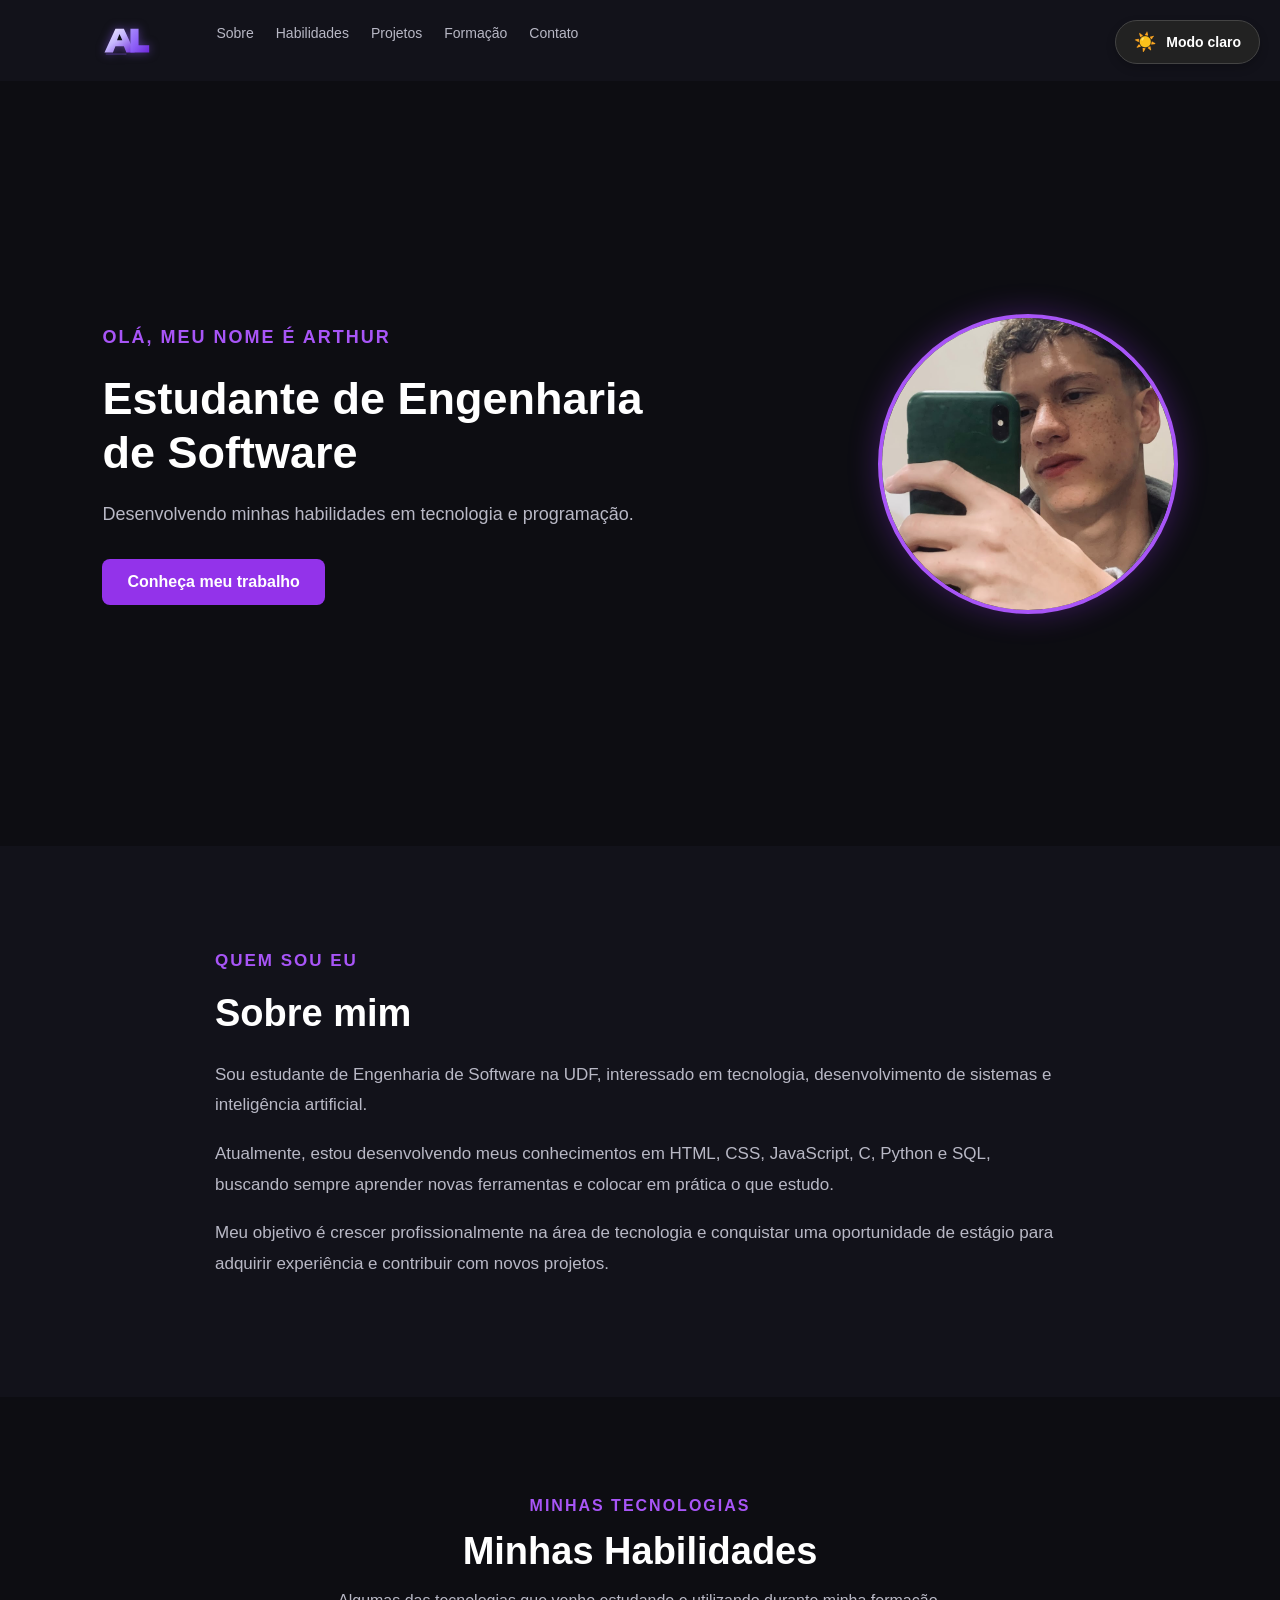
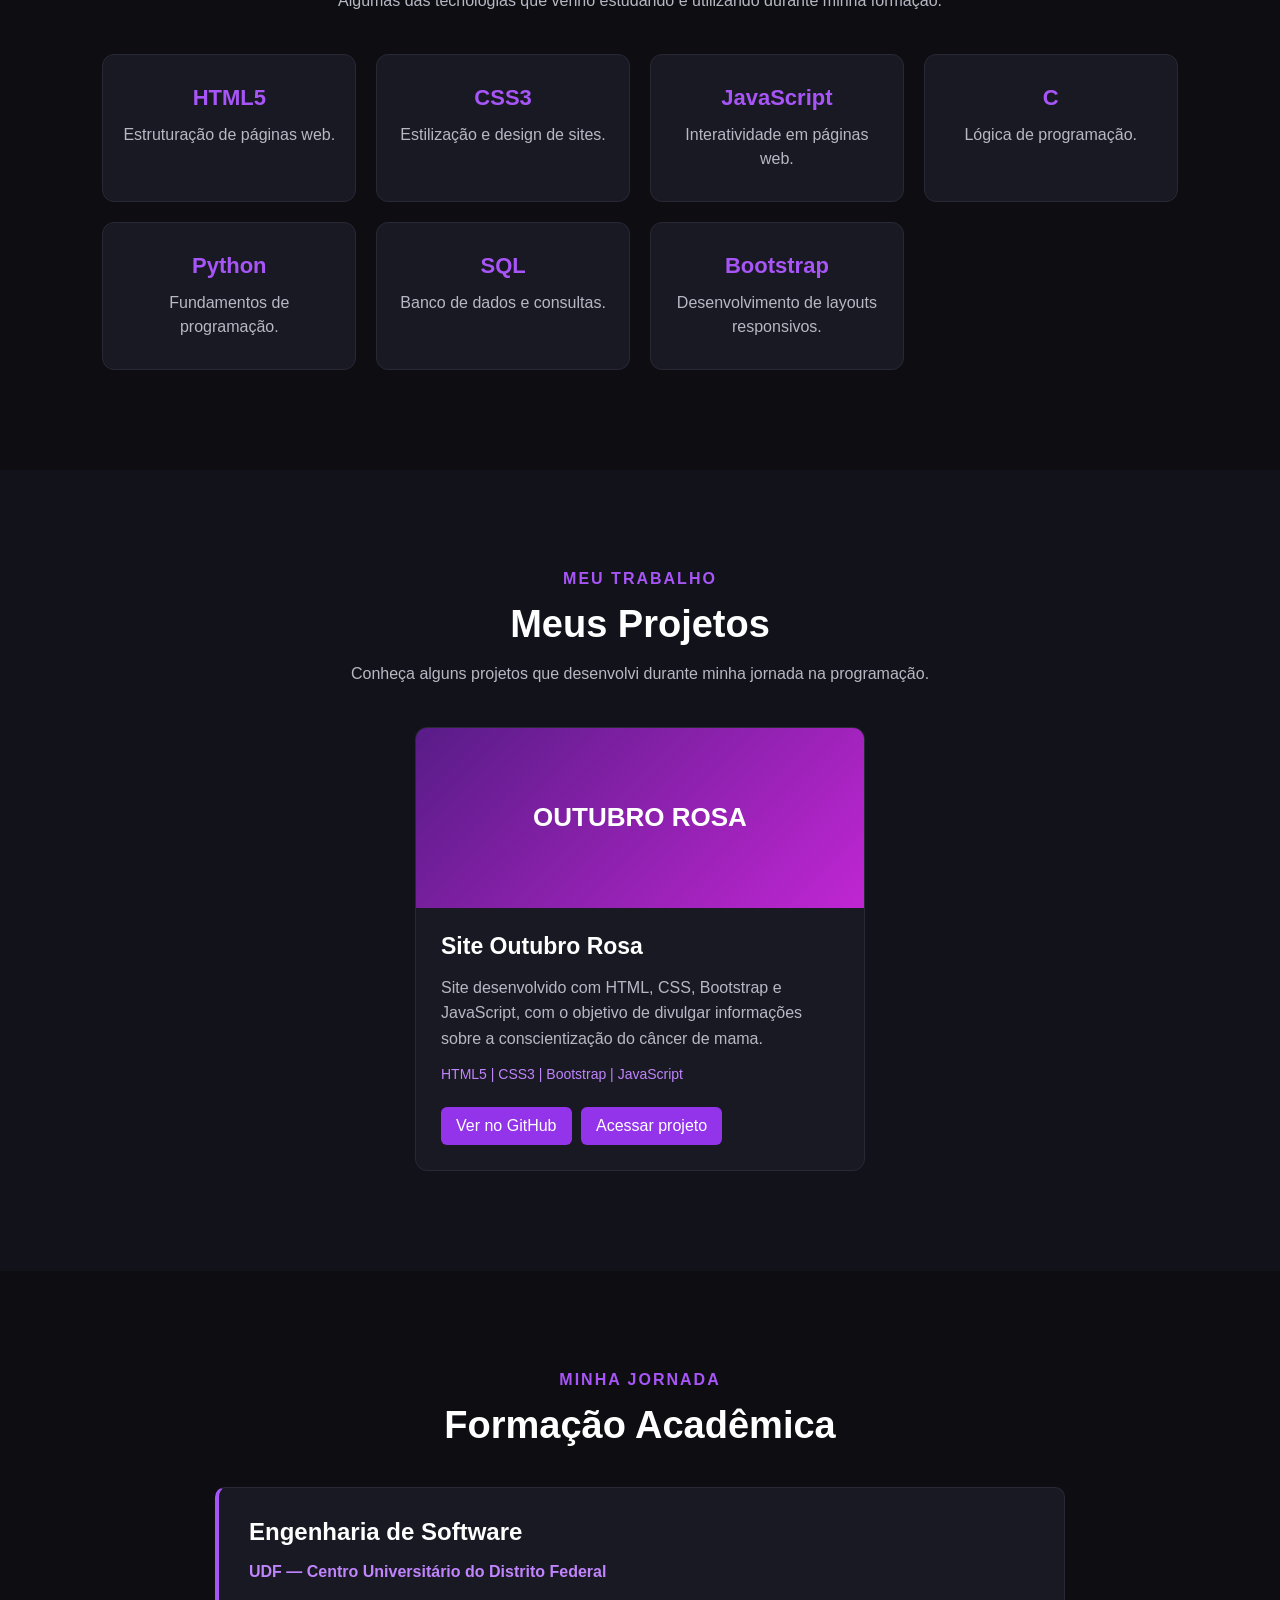
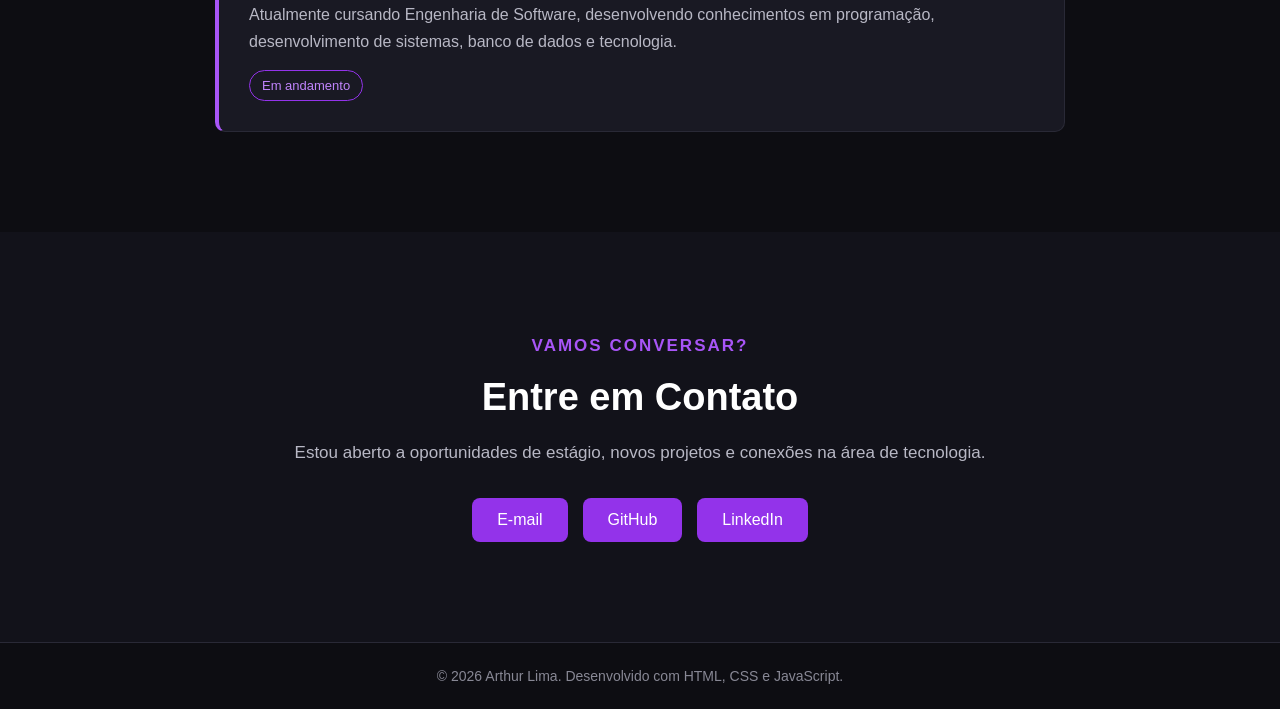
<file: index.html>
<!DOCTYPE html>
<html lang="pt-BR">
<head>
    <meta charset="UTF-8">
    <meta name="viewport" content="width=device-width, initial-scale=1.0">

    <title>Arthur Lima | Desenvolvedor</title>

    <link rel="stylesheet" href="css/style.css">
</head>

<body>

    <header>
        <nav>
            <!-- LOGO ARTHUR LIMA -->
    <a href="#inicio" class="logo" aria-label="Arthur Lima - Início">
    <svg class="logo-svg" viewBox="0 0 160 100" xmlns="http://www.w3.org/2000/svg">

        <!-- A metálico -->
        <path d="M8 88 L43 12 H70 L105 88 H78 L70 68 H43 L35 88 Z"
              fill="url(#prataLogo)"/>

        <!-- Interior do A -->
        <path d="M48 49 H65 L56 29 Z"
              fill="#0d0d12"/>

        <!-- L azul: haste vertical e base horizontal -->
        <path d="M91 12 H117 V65 H151 V88 H91 Z"
              fill="url(#azulLogo)"/>

        <!-- Detalhes tecnológicos -->
        <path d="M12 93 H78"
              stroke="#8b5cf6"
              stroke-width="2"
              opacity="0.7"/>

      <defs>
    <!-- Prata com toque roxo -->
    <linearGradient id="prataLogo" x1="0" y1="0" x2="1" y2="1">
        <stop offset="0%" stop-color="#F5F3FF"/>
        <stop offset="45%" stop-color="#C4B5FD"/>
        <stop offset="100%" stop-color="#6D28D9"/>
    </linearGradient>

    <!-- Roxo do portfólio -->
    <linearGradient id="azulLogo" x1="0" y1="0" x2="1" y2="1">
        <stop offset="0%" stop-color="#A78BFA"/>
        <stop offset="50%" stop-color="#8B5CF6"/>
        <stop offset="100%" stop-color="#6D28D9"/>
    </linearGradient>
</defs>

    </svg>
</a>

           <a href="#inicio" class="inicio-link">
</a> 
            <a href="#sobre">Sobre</a> 
            <a href="#habilidades">Habilidades</a> 
            <a href="#projetos">Projetos</a>
            <a href="#formacao">Formação</a>
            <a href="#contato">Contato</a>
        </nav>
    </header>

    <main>
        <section id="inicio">
            <div class="apresentacao">
                <p>OLÁ, MEU NOME É ARTHUR</p>

                <h2>
                    Estudante de Engenharia de Software
                </h2>

                <p>
                    Desenvolvendo minhas habilidades
                    em tecnologia e programação.
                </p>

                <a href="#sobre">Conheça meu trabalho</a>
            </div>

           <div class="foto">
                <img src="img/minha-foto.jpg"
                alt="Foto de Arthur Lima">
            </div>
        </section>

        <section id="sobre">
            <div class="sobre-conteudo">
                <p class="destaque">QUEM SOU EU</p>

                <h2>Sobre mim</h2>

                <p>
                    Sou estudante de Engenharia de Software na UDF,
                    interessado em tecnologia, desenvolvimento de
                    sistemas e inteligência artificial.
                </p>

                <p>
                    Atualmente, estou desenvolvendo meus conhecimentos
                    em HTML, CSS, JavaScript, C, Python e SQL, buscando
                    sempre aprender novas ferramentas e colocar em
                    prática o que estudo.
                </p>

                <p>
                    Meu objetivo é crescer profissionalmente na área
                    de tecnologia e conquistar uma oportunidade de
                    estágio para adquirir experiência e contribuir
                    com novos projetos.
                </p>
            </div>
        </section>

        <section id="habilidades">
            <div class="habilidades-conteudo">

                <p class="destaque">MINHAS TECNOLOGIAS</p>
                <h2>Minhas Habilidades</h2>

                <p class="descricao">
                    Algumas das tecnologias que venho estudando
                    e utilizando durante minha formação.
                </p>

                <div class="lista-habilidades">

                    <div class="habilidade">
                        <h3>HTML5</h3>
                        <p>Estruturação de páginas web.</p>
                    </div>

                    <div class="habilidade">
                        <h3>CSS3</h3>
                        <p>Estilização e design de sites.</p>
                    </div>

                    <div class="habilidade">
                        <h3>JavaScript</h3>
                        <p>Interatividade em páginas web.</p>
                    </div>

                    <div class="habilidade">
                        <h3>C</h3>
                        <p>Lógica de programação.</p>
                    </div>

                    <div class="habilidade">
                        <h3>Python</h3>
                        <p>Fundamentos de programação.</p>
                    </div>

                    <div class="habilidade">
                        <h3>SQL</h3>
                        <p>Banco de dados e consultas.</p>
                    </div>

                    <div class="habilidade">
                        <h3>Bootstrap</h3>
                        <p>Desenvolvimento de layouts responsivos.</p>
                    </div>

                </div>
            </div>
        </section>

        <section id="projetos">
            <div class="projetos-conteudo">

                <p class="destaque">MEU TRABALHO</p>
                <h2>Meus Projetos</h2>

                <p class="descricao">
                    Conheça alguns projetos que desenvolvi
                    durante minha jornada na programação.
                </p>

                <div class="lista-projetos">

                    <div class="projeto">
                        <div class="projeto-imagem">
                            <span>OUTUBRO ROSA</span>
                        </div>

                        <div class="projeto-info">
                            <h3>Site Outubro Rosa</h3>

                            <p>
                                Site desenvolvido com HTML, CSS,
                                Bootstrap e JavaScript, com o objetivo
                                de divulgar informações sobre a
                                conscientização do câncer de mama.
                            </p>

                            <div class="tecnologias">
                                HTML5 | CSS3 | Bootstrap | JavaScript
                            </div>

                            <a href="https://github.com/arthurbezerra868-oss/Site-Outubro-Rosa"
                               target="_blank">
                                Ver no GitHub
                            </a>

                            <a href="https://arthurbezerra868-oss.github.io/Site-Outubro-Rosa/"
                               target="_blank">
                                Acessar projeto
                            </a>
                        </div>
                    </div>

                </div>
            </div>
        </section>

        <section id="formacao">
            <div class="formacao-conteudo">

                <p class="destaque">MINHA JORNADA</p>
                <h2>Formação Acadêmica</h2>

                <div class="formacao-card">
                    <h3>Engenharia de Software</h3>

                    <p class="instituicao">
                        UDF — Centro Universitário do Distrito Federal
                    </p>

                    <p>
                        Atualmente cursando Engenharia de Software,
                        desenvolvendo conhecimentos em programação,
                        desenvolvimento de sistemas, banco de dados
                        e tecnologia.
                    </p>

                    <span>Em andamento</span>
                </div>

            </div>
        </section>

        <section id="contato">
            <div class="contato-conteudo">

                <p class="destaque">VAMOS CONVERSAR?</p>
                <h2>Entre em Contato</h2>

                <p>
                    Estou aberto a oportunidades de estágio,
                    novos projetos e conexões na área de tecnologia.
                </p>

                <div class="contato-links">

                    <a href="mailto:arthurbezerra868@gmail.com">
                        E-mail
                    </a>

                    <a href="https://github.com/arthurbezerra868-oss"
                       target="_blank">
                        GitHub
                    </a>

                    <a href="https://www.linkedin.com/in/arthur-lima-b80b7542b/"
                       target="_blank">
                        LinkedIn
                    </a>

                </div>

            </div>
        </section>

    </main>

    <footer>
        <p>
            © <span id="ano"></span> Arthur Lima.
            Desenvolvido com HTML, CSS e JavaScript.
        </p>
    </footer>

    <!--Botão flutuante do tema-->
    <button id="botaoTema" class="botao-tema" aria-label="Alternar tema">
    <span id="iconeTema">🌙</span>
    <span id="textoTema">Modo escuro</span>
</button>
    <!--JavaScript-->
    <script src="js/script.js"></script>

</body>
</html>
</file>
<file: css/style.css>
/* CONFIGURAÇÕES GERAIS */
* {
    margin: 0;
    padding: 0;
    box-sizing: border-box;
    font-family: Arial, Helvetica, sans-serif;
}

html {
    scroll-behavior: smooth;
}

body {
    background-color: #0d0d12;
    color: #ffffff;
}

/* CABEÇALHO */
header {
    width: 100%;
    padding: 25px 8%;
    background-color:#12121a;
}

header h1 {
    font-size: 28px;
    letter-spacing: 2px;
}

header h1 span {
    color: #a855f7;
}

/* SEÇÃO INICIAL */
#inicio {
    min-height: 85vh;
    display: flex;
    align-items: center;
    justify-content: space-between;
    padding: 60px 8%;
    gap: 40px;
}

.apresentacao {
    max-width: 600px;
}

.apresentacao p:first-child {
    color: #a855f7;
    font-weight: bold;
    letter-spacing: 2px;
    margin-bottom: 20px;
}

.apresentacao h2 {
    font-size: 45px;
    line-height: 1.2;
    margin-bottom: 20px;
}

.apresentacao p {
    color: #b8b8c5;
    font-size: 18px;
    line-height: 1.6;
    margin-bottom: 30px;
}

/* BOTÃO */
.apresentacao a {
    display: inline-block;
    text-decoration: none;
    background-color: #9333ea;
    color: #ffffff;
    padding: 14px 25px;
    border-radius: 8px;
    font-weight: bold;
    transition: 0.3s;
}

.apresentacao a:hover {
    background-color: #7e22ce;
    transform: translateY(-3px);
}

/* FOTO */
.foto {
    width: 300px;
    height: 300px;
    border: 4px solid #a855f7;
    border-radius: 50%;
    overflow: hidden;
    box-shadow: 0 0 30px #9333ea55;
    flex-shrink: 0;
}

.foto img {
    width: 100%;
    height: 100%;
    object-fit: cover;
}

/* RESPONSIVIDADE */
@media (max-width: 768px) {
    #inicio {
        flex-direction: column-reverse;
        text-align: center;
        justify-content: center;
    }

    .apresentacao h2 {
        font-size: 32px;
    }

    .foto {
        width: 220px;
        height: 220px;
    }
}


/* SEÇÃO SOBRE MIM */
#sobre {
    padding: 100px 8%;
    background-color: #12121a;
}

.sobre-conteudo {
    max-width: 850px;
    margin: auto;
}

.sobre-conteudo .destaque {
    color: #a855f7;
    font-weight: bold;
    letter-spacing: 2px;
    margin-bottom: 15px;
}

.sobre-conteudo h2 {
    font-size: 38px;
    margin-bottom: 25px;
}

.sobre-conteudo p {
    color: #b8b8c5;
    font-size: 17px;
    line-height: 1.8;
    margin-bottom: 18px;
}


/* SEÇÃO HABILIDADES */
#habilidades {
    padding: 100px 8%;
    background-color: #0d0d12;
}

.habilidades-conteudo {
    max-width: 1100px;
    margin: auto;
    text-align: center;
}

.habilidades-conteudo .destaque {
    color: #a855f7;
    font-weight: bold;
    letter-spacing: 2px;
    margin-bottom: 15px;
}

.habilidades-conteudo h2 {
    font-size: 38px;
    margin-bottom: 15px;
}

.descricao {
    color: #b8b8c5;
    margin-bottom: 40px;
    line-height: 1.6;
}

.lista-habilidades {
    display: grid;
    grid-template-columns: repeat(auto-fit, minmax(220px, 1fr));
    gap: 20px;
}

.habilidade {
    background-color: #191923;
    padding: 30px 20px;
    border: 1px solid #292936;
    border-radius: 12px;
    transition: 0.3s;
}

.habilidade:hover {
    border-color: #a855f7;
    transform: translateY(-5px);
    box-shadow: 0 0 20px #9333ea33;
}

.habilidade h3 {
    color: #a855f7;
    margin-bottom: 12px;
    font-size: 22px;
}

.habilidade p {
    color: #b8b8c5;
    line-height: 1.5;
}


/* SEÇÃO PROJETOS */
#projetos {
    padding: 100px 8%;
    background-color: #12121a;
}

.projetos-conteudo {
    max-width: 1100px;
    margin: auto;
    text-align: center;
}

.projetos-conteudo .destaque {
    color: #a855f7;
    font-weight: bold;
    letter-spacing: 2px;
    margin-bottom: 15px;
}

.projetos-conteudo h2 {
    font-size: 38px;
    margin-bottom: 15px;
}

.lista-projetos {
    display: grid;
    grid-template-columns: repeat(auto-fit, minmax(280px, 450px));
    justify-content: center;
    margin-top: 40px;
}

.projeto {
    background-color: #191923;
    border: 1px solid #292936;
    border-radius: 12px;
    overflow: hidden;
    text-align: left;
    transition: 0.3s;
}

.projeto:hover {
    transform: translateY(-5px);
    border-color: #a855f7;
}

.projeto-imagem {
    height: 180px;
    background: linear-gradient(135deg, #581c87, #c026d3);
    display: flex;
    align-items: center;
    justify-content: center;
}

.projeto-imagem span {
    font-size: 26px;
    font-weight: bold;
    color: white;
}

.projeto-info {
    padding: 25px;
}

.projeto-info h3 {
    color: #ffffff;
    font-size: 23px;
    margin-bottom: 15px;
}

.projeto-info p {
    color: #b8b8c5;
    line-height: 1.6;
    margin-bottom: 15px;
}

.tecnologias {
    color: #c084fc;
    font-size: 14px;
    margin-bottom: 20px;
}

.projeto-info a {
    display: inline-block;
    color: #ffffff;
    background-color: #9333ea;
    padding: 10px 15px;
    border-radius: 6px;
    text-decoration: none;
    margin: 5px 5px 0 0;
    transition: 0.3s;
}

.projeto-info a:hover {
    background-color: #7e22ce;
}


/* SEÇÃO FORMAÇÃO */
#formacao {
    padding: 100px 8%;
    background-color: #0d0d12;
}

.formacao-conteudo {
    max-width: 850px;
    margin: auto;
    text-align: center;
}

.formacao-conteudo .destaque {
    color: #a855f7;
    font-weight: bold;
    letter-spacing: 2px;
    margin-bottom: 15px;
}

.formacao-conteudo h2 {
    font-size: 38px;
    margin-bottom: 40px;
}

.formacao-card {
    background-color: #191923;
    border: 1px solid #292936;
    border-left: 4px solid #a855f7;
    border-radius: 10px;
    padding: 30px;
    text-align: left;
}

.formacao-card h3 {
    font-size: 24px;
    margin-bottom: 12px;
}

.formacao-card p {
    color: #b8b8c5;
    line-height: 1.7;
    margin-bottom: 15px;
}

.formacao-card .instituicao {
    color: #c084fc;
    font-weight: bold;
}

.formacao-card span {
    display: inline-block;
    color: #c084fc;
    border: 1px solid #9333ea;
    padding: 7px 12px;
    border-radius: 20px;
    font-size: 13px;
}


/* SEÇÃO CONTATO */
#contato {
    padding: 100px 8%;
    background-color: #12121a;
}

.contato-conteudo {
    max-width: 800px;
    margin: auto;
    text-align: center;
}

.contato-conteudo .destaque {
    color: #a855f7;
    font-weight: bold;
    letter-spacing: 2px;
    margin-bottom: 15px;
}

.contato-conteudo h2 {
    font-size: 38px;
    margin-bottom: 20px;
}

.contato-conteudo p {
    color: #b8b8c5;
    font-size: 17px;
    line-height: 1.7;
    margin-bottom: 30px;
}

.contato-links {
    display: flex;
    justify-content: center;
    flex-wrap: wrap;
    gap: 15px;
}

.contato-links a {
    color: white;
    background-color: #9333ea;
    text-decoration: none;
    padding: 13px 25px;
    border-radius: 8px;
    transition: 0.3s;
}

.contato-links a:hover {
    background-color: #7e22ce;
    transform: translateY(-3px);
}


/* MENU DE NAVEGAÇÃO */
header {
    display: flex;
    align-items: center;
    justify-content: space-between;
    gap: 25px;
}

header nav {
    display: flex;
    flex-wrap: wrap;
    gap: 22px;
}

header nav a {
    color: #b8b8c5;
    text-decoration: none;
    font-size: 14px;
    transition: 0.3s;
}

header nav a:hover {
    color: #a855f7;
}


/* RODAPÉ */
footer {
    background-color: #0d0d12;
    border-top: 1px solid #292936;
    padding: 25px 8%;
    text-align: center;
}

footer p {
    color: #888895;
    font-size: 14px;
}


/* AJUSTES PARA CELULARES */
@media (max-width: 768px) {

    header {
        flex-direction: column;
        padding: 25px 5%;
    }

    header nav {
        justify-content: center;
        gap: 15px;
    }

    header nav a {
        font-size: 13px;
    }

    #sobre,
    #habilidades,
    #projetos,
    #formacao,
    #contato {
        padding: 70px 6%;
    }

    .sobre-conteudo h2,
    .habilidades-conteudo h2,
    .projetos-conteudo h2,
    .formacao-conteudo h2,
    .contato-conteudo h2 {
        font-size: 30px;
    }

    .formacao-card {
        padding: 22px;
    }
}

header {
    position: sticky;
    top: 0;
    z-index: 1000;
}

section {
    scroll-margin-top: 90px;
}

.icone-casa {
    font-size: 15px;
    vertical-align: middle;
}


/* ANIMAÇÕES DO PORTFÓLIO */

/* Entrada suave da apresentação */
.apresentacao {
    animation: aparecer 1s ease forwards;
}

/* Animação da foto */
.foto {
    animation: flutuar 4s ease-in-out infinite;
}

/* Animação dos títulos */
.sobre-conteudo,
.habilidades-conteudo,
.projetos-conteudo,
.formacao-conteudo,
.contato-conteudo {
    animation: aparecer 1.2s ease;
}

/* Movimento de entrada */
@keyframes aparecer {
    from {
        opacity: 0;
        transform: translateY(30px);
    }

    to {
        opacity: 1;
        transform: translateY(0);
    }
}

/* Movimento suave da foto */
@keyframes flutuar {
    0%, 100% {
        transform: translateY(0);
    }

    50% {
        transform: translateY(-12px);
    }
}

/* ==========================================
   BOTÃO DE ALTERNÂNCIA DE TEMA
   MODO CLARO / MODO ESCURO
========================================== */

#botaoTema {
    position: fixed;
    top: 20px;
    right: 20px;

    z-index: 99999;

    display: flex;
    align-items: center;
    justify-content: center;
    gap: 10px;

    padding: 12px 18px;

    border: 1px solid #ddd;
    border-radius: 50px;

    background-color: #222;
    color: #fff;

    font-family: Arial, Helvetica, sans-serif;
    font-size: 14px;
    font-weight: bold;

    cursor: pointer;

    box-shadow: 0 4px 10px rgba(0, 0, 0, 0.20);

    transition:
        background-color 0.3s ease,
        color 0.3s ease,
        transform 0.3s ease,
        box-shadow 0.3s ease;
}

/* EFEITO AO PASSAR O MOUSE */

#botaoTema:hover {
    transform: translateY(-3px) scale(1.05);
    box-shadow: 0 0 20px #a855f7;
    border-color: #a855f7;
}

/* ÍCONE DO BOTÃO */

#iconeTema {
    font-size: 18px;
    line-height: 1;
}

/* TEXTO DO BOTÃO */

#textoTema {
    white-space: nowrap;
}

/* BOTÃO NO TEMA ESCURO - PADRÃO */
body:not(.claro) #botaoTema {
    background-color: #222;
    color: #fff;
    border-color: #444;
}

/* BOTÃO NO TEMA CLARO */
body.claro #botaoTema {
    background-color: #ffffff;
    color: #222;
    border-color: #ccc;
}

/* EFEITO DE CLIQUE */

#botaoTema:active {
    transform: scale(0.95);
}

/* ACESSIBILIDADE: FOCO PELO TECLADO */

#botaoTema:focus-visible {
    outline: 3px solid #ff69b4;
    outline-offset: 4px;
}

/* RESPONSIVIDADE PARA CELULARES */

@media (max-width: 600px) {

    #botaoTema {
        top: 15px;
        right: 15px;

        padding: 10px 14px;

        font-size: 12px;
        gap: 8px;
    }

    #iconeTema {
        font-size: 16px;
    }
}

/* CELULARES COM TELAS MUITO PEQUENAS */

@media (max-width: 380px) {

    #botaoTema {
        top: 10px;
        right: 10px;

        padding: 9px 12px;
        font-size: 11px;
    }
}
/* ==========================================
   MODO CLARO DO PORTFÓLIO
========================================== */

body.claro {
    background-color: #f5f5f5;
    color: #222222;
}

body.claro header {
    background-color: #ffffff;
}

body.claro header nav a {
    color: #444444;
}

body.claro #inicio,
body.claro #habilidades,
body.claro #formacao {
    background-color: #f5f5f5;
}

body.claro #sobre,
body.claro #projetos,
body.claro #contato {
    background-color: #ffffff;
}

body.claro .apresentacao p,
body.claro .sobre-conteudo p,
body.claro .habilidade p,
body.claro .descricao,
body.claro .projeto-info p,
body.claro .formacao-card p,
body.claro .contato-conteudo p {
    color: #555555;
}

body.claro .habilidade,
body.claro .projeto,
body.claro .formacao-card {
    background-color: #ffffff;
    border-color: #dddddd;
}

body.claro .projeto-info h3,
body.claro .formacao-card h3,
body.claro .sobre-conteudo h2,
body.claro .habilidades-conteudo h2,
body.claro .projetos-conteudo h2,
body.claro .formacao-conteudo h2,
body.claro .contato-conteudo h2 {
    color: #222222;
}

body.claro footer {
    background-color: #ffffff;
    border-top-color: #dddddd;
}

body.claro footer p {
    color: #666666;
}
/* LOGO PERSONALIZADO AL */
/* LOGO AL - TAMANHO E ESTILO */
header nav .logo {
    display: flex;
    align-items: center;
    justify-content: center;

    width: 50px; /* logo menor */
    flex-shrink: 0;

    padding: 0;
    margin-right: 20px;

    background: transparent;
    border: none;
    text-decoration: none;

    transition: transform 0.3s ease, filter 0.3s ease;
}

header nav .logo-svg {
    width: 100%;
    height: auto;
    display: block;
}

/* Brilho roxo ao passar o mouse */
header nav .logo:hover {
    transform: scale(1.05);
    filter: drop-shadow(0 0 6px rgba(139, 92, 246, 0.6));
}

/* Responsividade */
@media (max-width: 768px) {
    header nav .logo {
        width: 50px;
        margin-right: 8px;
    }
}

/* Efeito ao passar o mouse */
.logo:hover {
    transform: scale(1.08);
    filter: drop-shadow(0 0 8px rgba(99, 102, 241, 0.65));
}

/* Responsividade */
@media (max-width: 768px) {
    .logo {
        width: 70px;
    }
}
/* Sombra roxa no logo */
header nav .logo {
    filter: drop-shadow(0 0 5px rgba(139, 92, 246, 0.5));
    transition: transform 0.3s ease, filter 0.3s ease;
}

/* Brilho mais forte quando passar o mouse */
header nav .logo:hover {
    transform: scale(1.05);
    filter: drop-shadow(0 0 10px rgba(139, 92, 246, 0.8));
}
</file>
